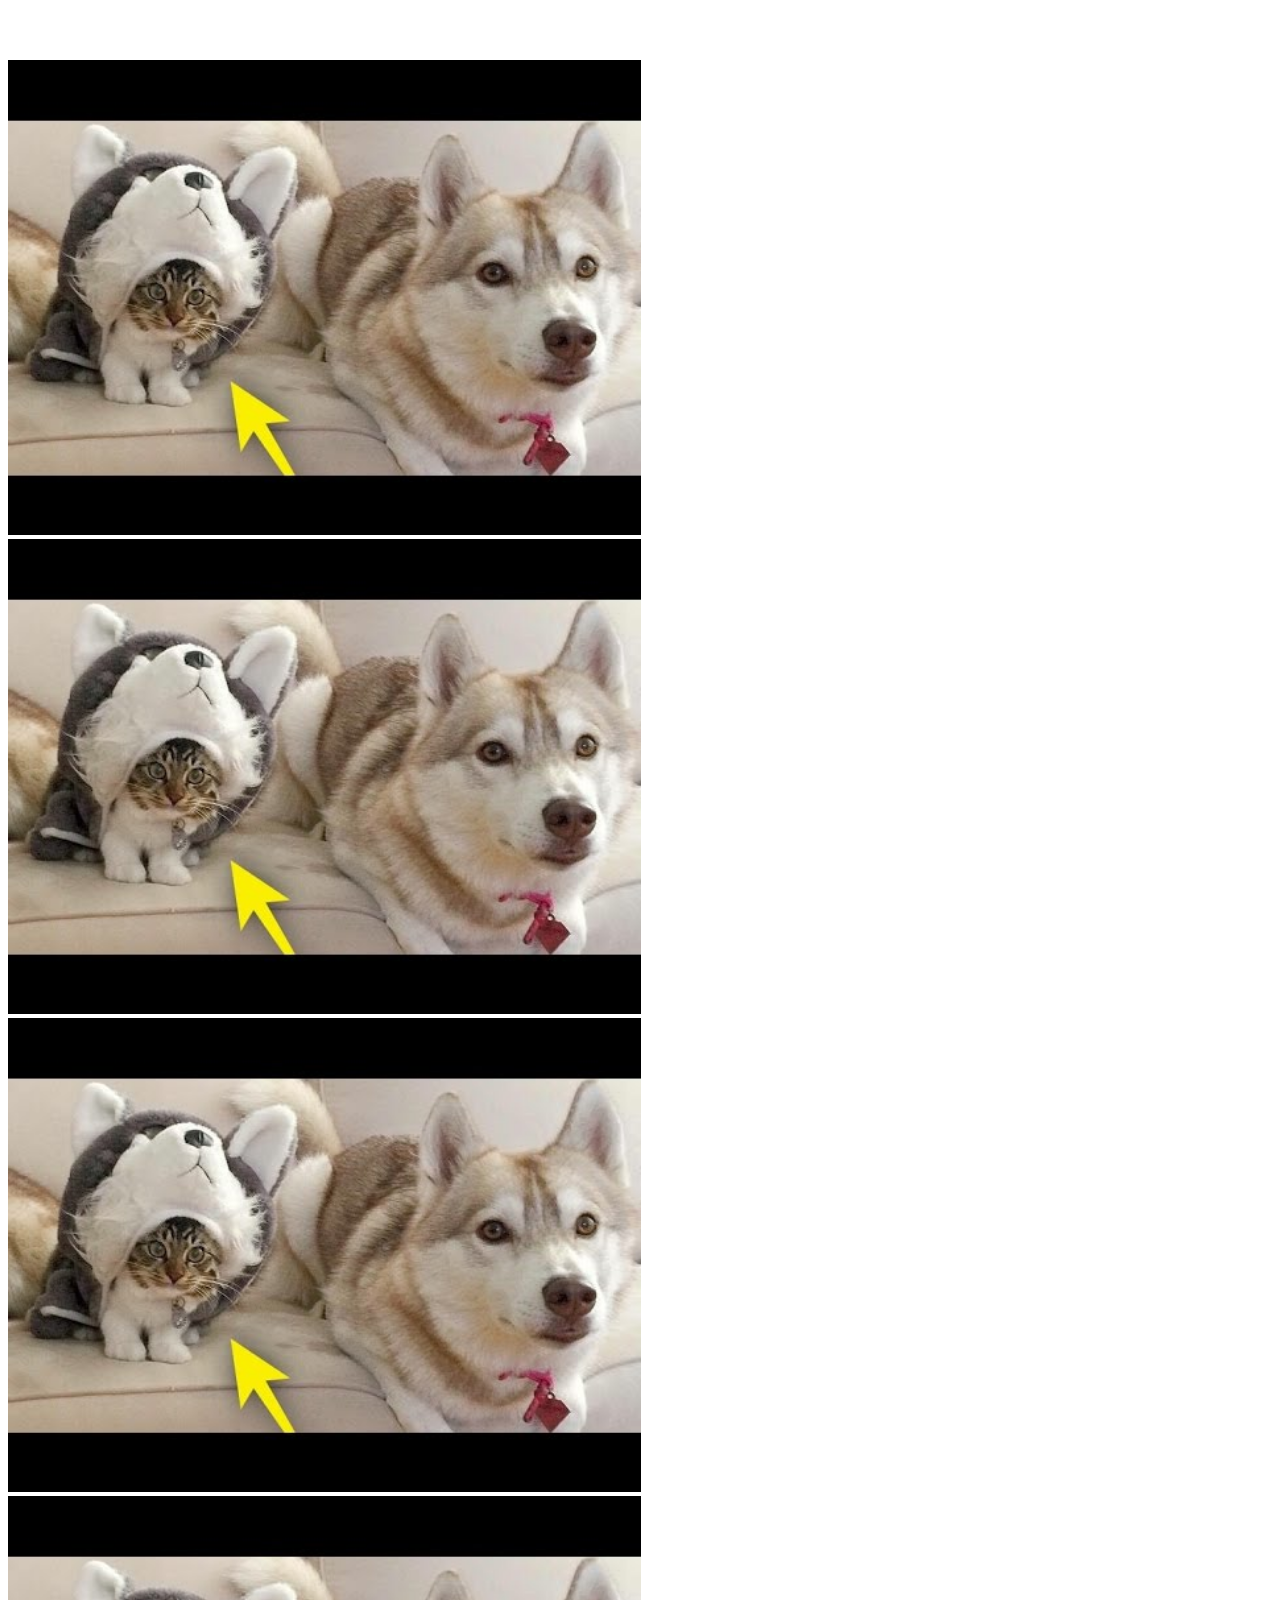
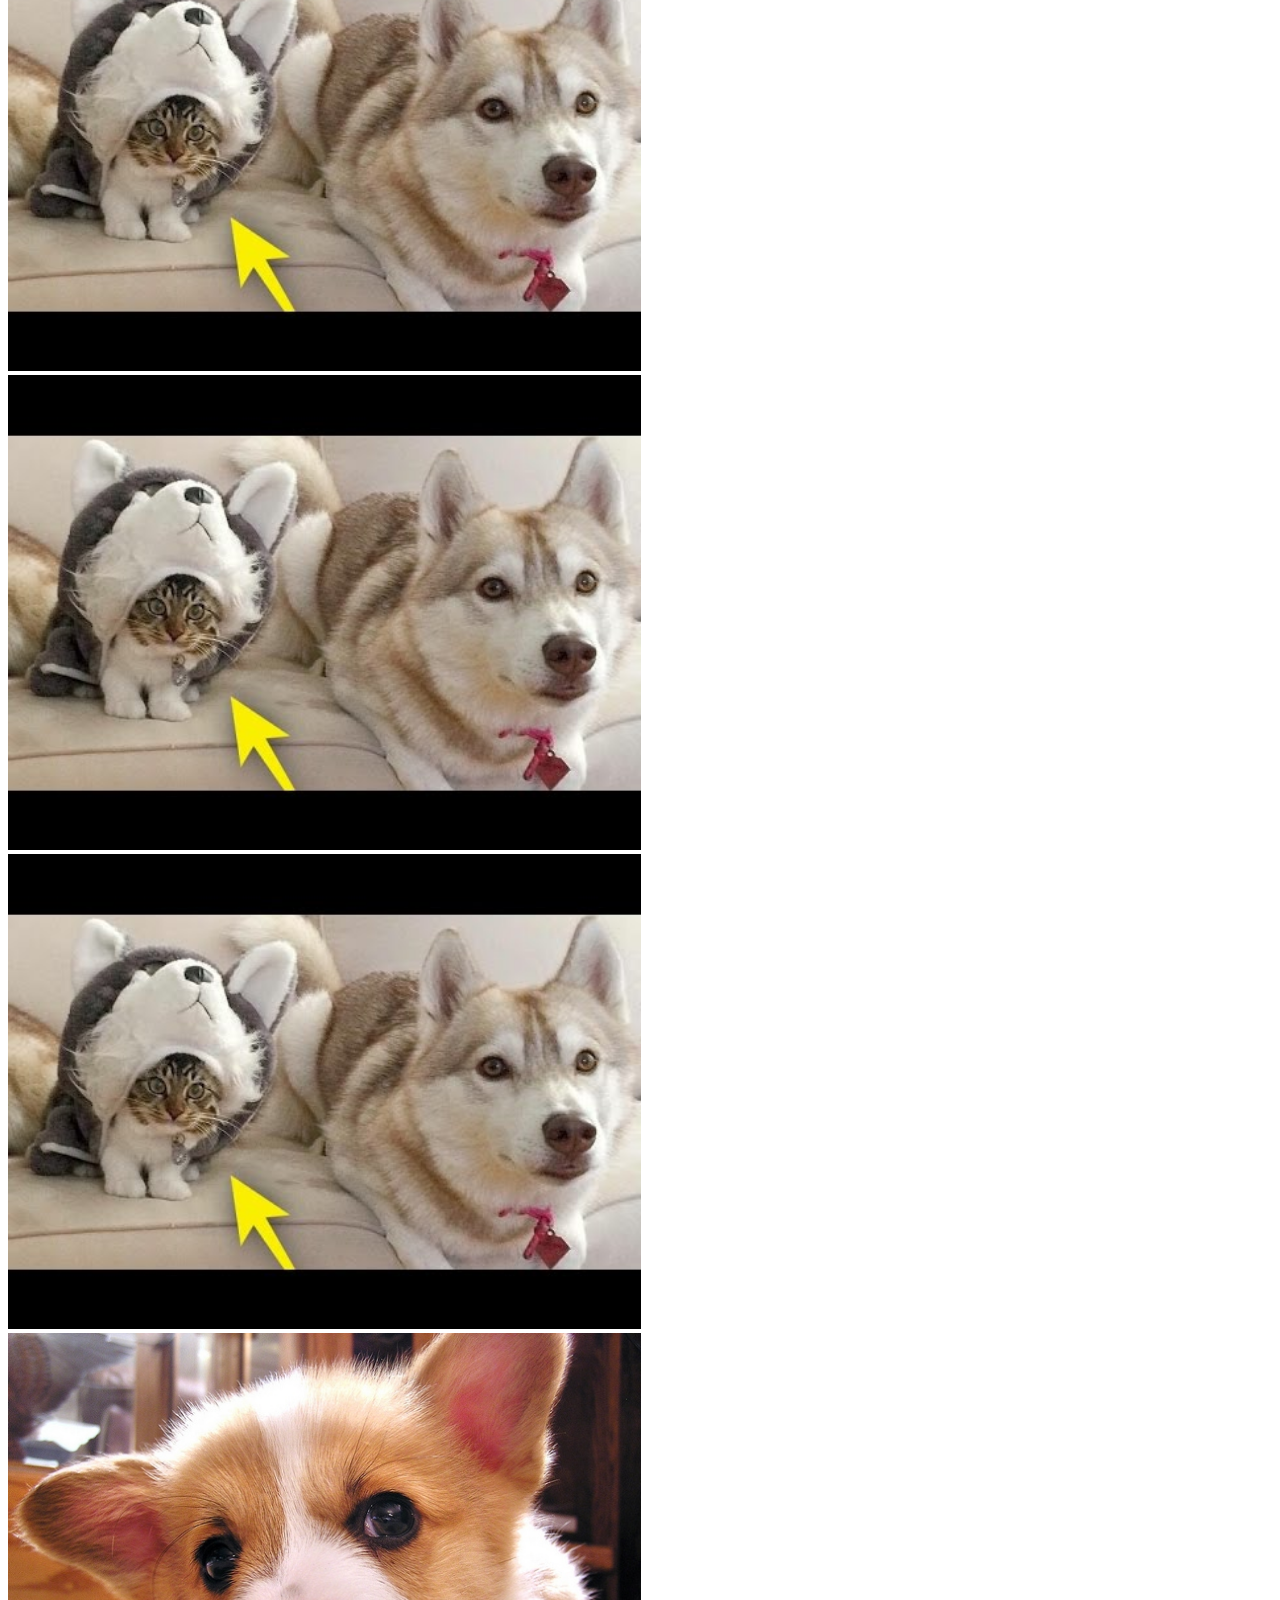
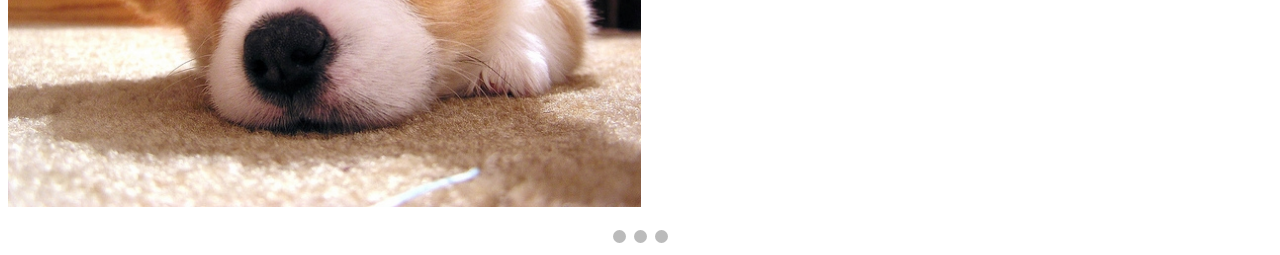
<file: dante9527/WebContent/View/pratice.html>
<!DOCTYPE html>
<html>
<head>
<meta charset="UTF-8">
<link href="pratice.css" rel="stylesheet">
<script type="text/javascript" src="pratice.js"></script>
<script type="text/javascript" scr="jquery.mobile-1.4.5.js"></script>
<script type="text/javascript" scr="jquery.mobile-1.4.5.min.js"></script>
<title>練習</title>
</head>
<body>
<div class="size">
	<span class="slideshow-container">
	
		<span class="mySlides fade">
				<span class="numbertext"></span>
				<img src="2.jpg" style="width:633px" height:418px">
				<img src="2.jpg" style="width:633px" height:418px">
				<img src="2.jpg" style="width:633px" height:418px">
				<img src="2.jpg" style="width:633px" height:418px">
				<img src="2.jpg" style="width:633px" height:418px">
				<img src="2.jpg" style="width:633px" height:418px">
				<img src="1.jpg" style="width:633px" height:418px">
				<span class="text"></span>
		</span>

		<span class="mySlides fade" style="display: none">
				<div class="numbertext"></div>
				<img src="1.jpg" style="width:633px height:418px">
				<img src="1.jpg" style="width:633px height:418px">
				<img src="1.jpg" style="width:633px height:418px">
				<img src="1.jpg" style="width:633px height:418px">
				<img src="1.jpg" style="width:633px height:418px">
				<img src="1.jpg" style="width:633px height:418px">

				<span class="text"></span>
		</span>

		<span class="mySlides fade" style="display: none">
				<span class="numbertext"></span>
				<img src="4.jpg" style="width: 33%">
				<img src="4.jpg" style="width: 33%">
				<img src="4.jpg" style="width: 33%">
				<img src="4.jpg" style="width: 33%">
				<img src="4.jpg" style="width: 33%">
				<img src="4.jpg" style="width: 33%">
				<span class="text"></span>
			 
		</div>

		<a class="prev" onclick="plusSlides(-1)">&#10094;</a> <a class="next"
			onclick="plusSlides(1)">&#10095;</a>
	</div>
	<br>

	<div style="text-align: center">
		<span class="dot" onclick="currentSlide(1)"></span> <span class="dot"
			onclick="currentSlide(2)"></span> <span class="dot"
			onclick="currentSlide(3)"></span>
		</div>
		
	</div>
</body>
</html>
</file>
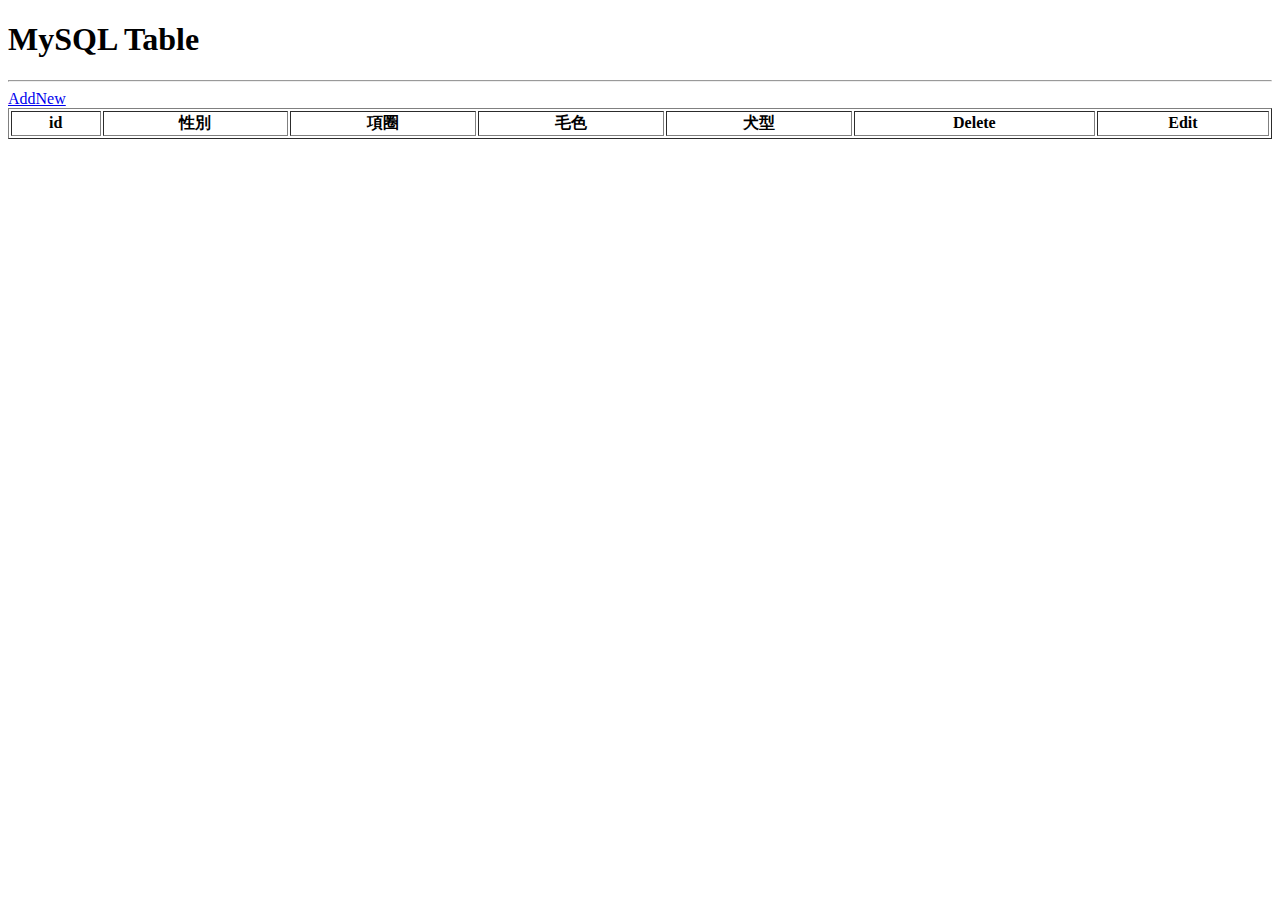
<file: dante9527/WebContent/View/view_MySQLTable.html>
<!DOCTYPE html>
<html>
	<head>
		<mate charset = "UTF-8">
	</head>
	<body>
	<h1>MySQL Table</h1><hr />
	<a href="http://localhost:8080/dante9527/View/view_MySQLTable_Add.html">AddNew</a>
	<table border='1' width='100%'>
		<tr>
			<th align='center'>id</th>
			<th>�ʧO</th>
			<th>����</th>
			<th>���</th>
			<th>����</th>
			<th>Delete</th>
			<th>Edit</th>
		</tr>
</file>
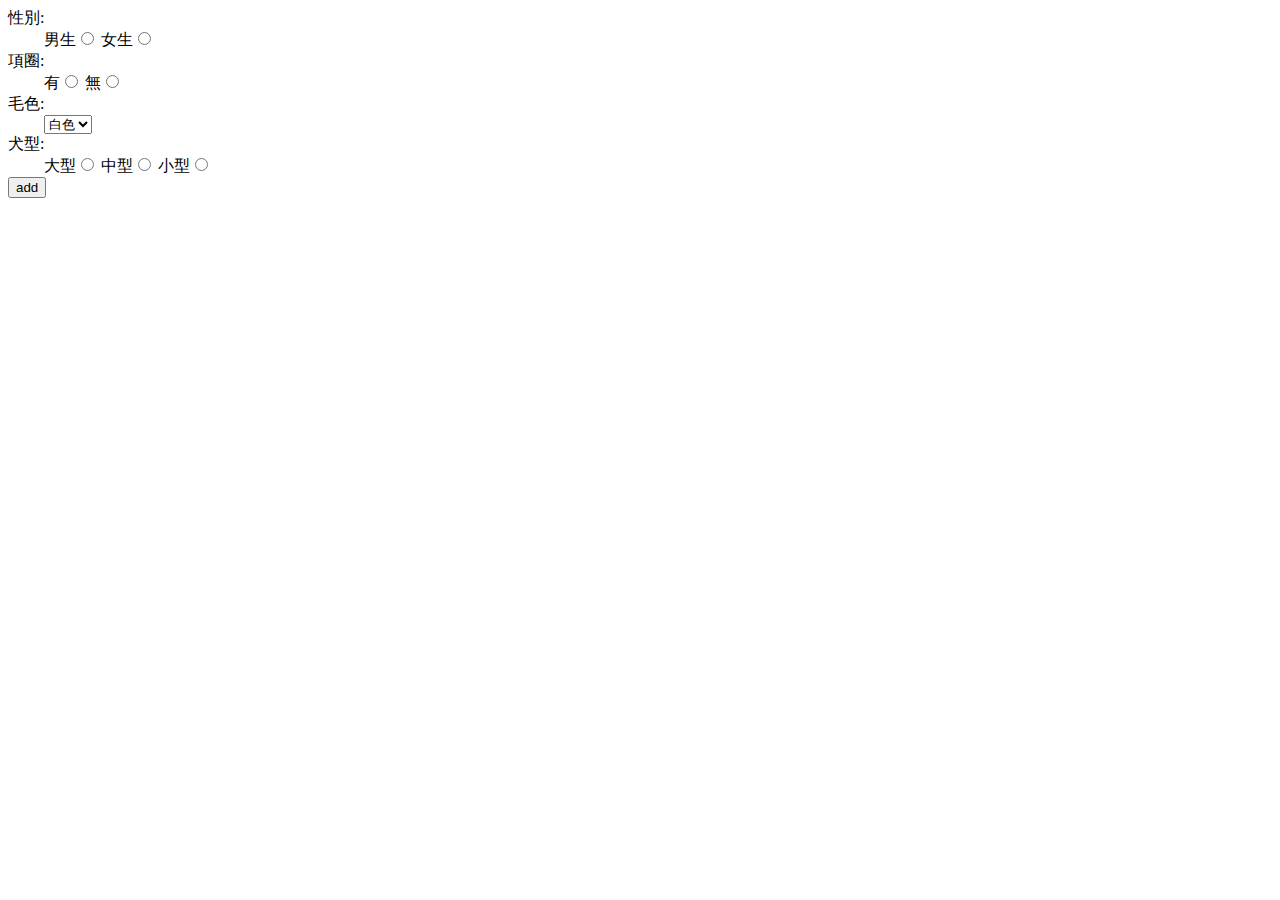
<file: dante9527/WebContent/View/view_MySQLTable_Add.html>
<!DOCTYPE html>
<html>
	<head>
		<meta charset="UTF-8">
		<title>Add new MySQL User</title>
	</head>
	<body>
		<form action="http://localhost:8080/dante9527/Controll">
	<!-- 	浪浪描述: <br> -->
		性別:<br>
&nbsp;&nbsp;&nbsp;&nbsp;&nbsp;&nbsp;&nbsp;&nbsp;&nbsp;男生<input type='radio' name = 'gender' value='m'> 
													     女生<input type='radio' name = 'gender' value='f'></br>
		
		項圈:<br>
&nbsp;&nbsp;&nbsp;&nbsp;&nbsp;&nbsp;&nbsp;&nbsp;&nbsp;有<input type='radio' name='Collar' value='Y' >    
													      無<input type='radio' name='Collar' value='N' > <br>
		毛色:<br>
&nbsp;&nbsp;&nbsp;&nbsp;&nbsp;&nbsp;&nbsp;&nbsp;&nbsp;<select name='color'>
													  <option value="white">白色</option>
												      <option value="orange">棕色</option>
												      <option value="gray">灰色</option>
													  <option value="mix">混色</option>
													  </select></br>
		犬型:<br> 
&nbsp;&nbsp;&nbsp;&nbsp;&nbsp;&nbsp;&nbsp;&nbsp;&nbsp;大型<input type='radio' name='size'      value ='Big' >
													      中型<input type='radio' name='size'      value ='M' >
													      小型<input type='radio' name='size'      value ='S' >
		<br>
		<input type='submit' name='type' value='add' >
		</form>
	</body>
</html>
</file>
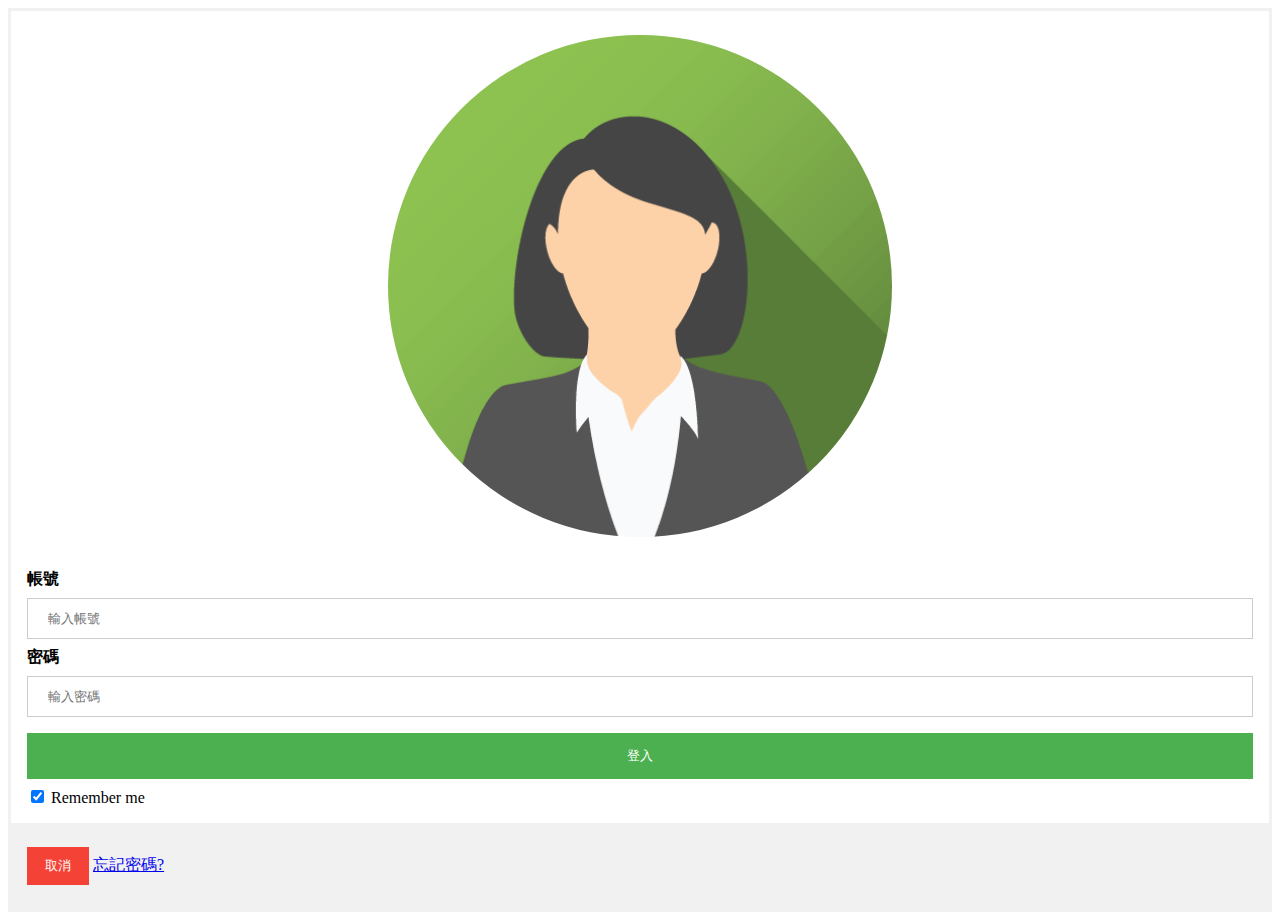
<file: dante9527/WebContent/View/pratice/pratice.html>
<!DOCTYPE HTML>
<html>
	<head>
	<meta charset="UTF-8">
	<link href="pratice.css" rel="stylesheet">
	</head>

	<body>
	  <form action="">

		<div class="imgcontainer">
			<img src="img_avatar2.png" class="avatar">
		</div>

		<div class="container">
			<label><b>帳號</b></label> <input type="text" placeholder="輸入帳號"
				name="uname" required> <label><b>密碼</b></label> <input
				type="password" placeholder="輸入密碼" name="psw" required>

			<button type="submit">登入</button>
			<input type="checkbox" checked="checked"> Remember me
		</div>

		<div class="container" style="background-color: #f1f1f1">
			<button type="button" class="cancelbtn">取消</button>
			<span class="psw"> <a href="#">忘記密碼?</a></span>
		</div>
	  </form>








	</body>



</html>
</file>
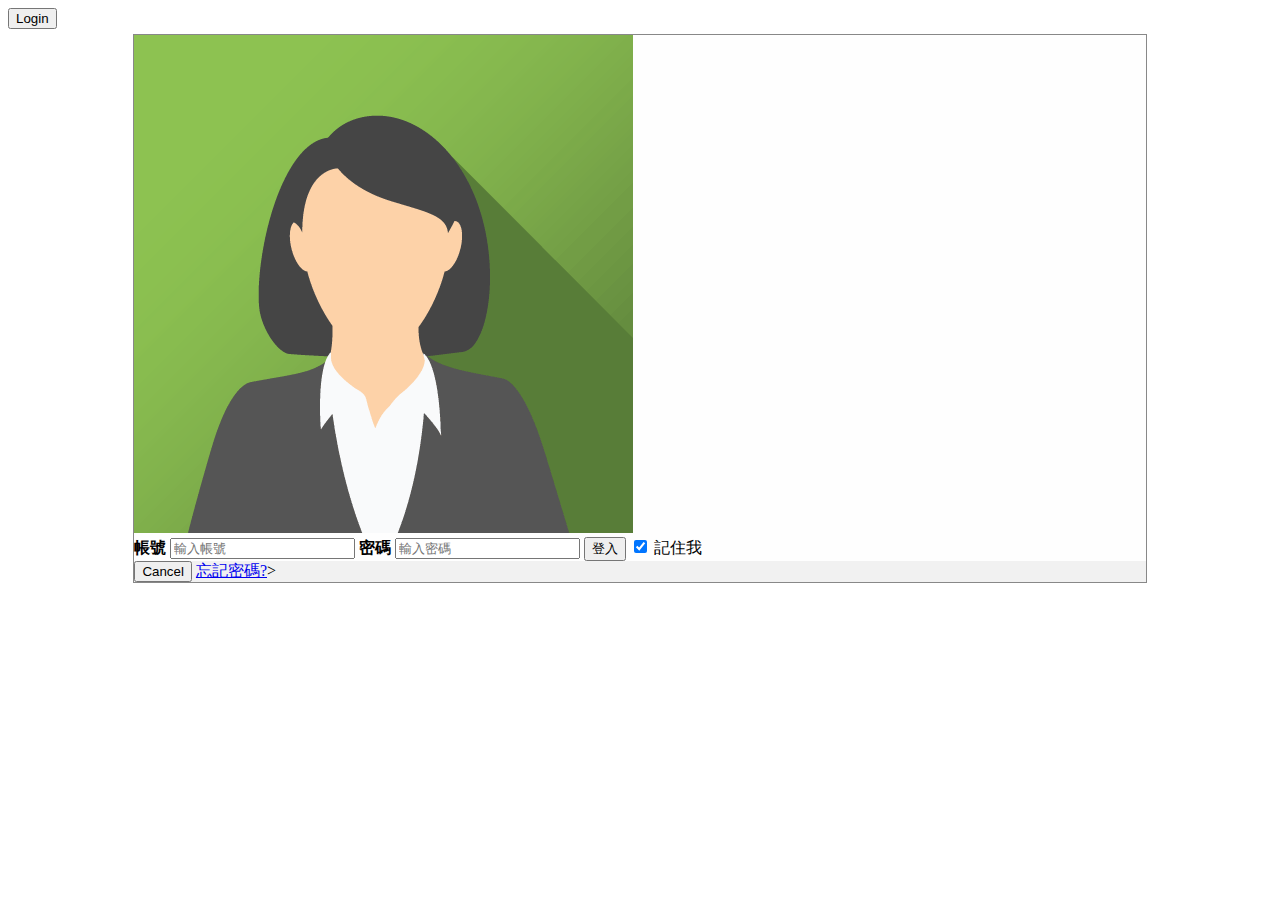
<file: dante9527/WebContent/View/pratice/pratice01.html>
<!DOCTYPE html>
<html>
	<head>
	<meta charset="UTF-8">
	<link href="pratice01.css" rel="stylesheet">
	<title>彈出表單</title>
	</head>
	
	<body>
		<button onclick="document.getElementById("id01").style.display='block'">Login</button>

		<div id="id01" class="modal">
			 <span onclick="document.getElementById('id01').style.display='none'" class="close" title="Close Modal">&times;</span>

		</div>
		
		<!-- Modal Content -->
		<form class="modal-content animate" action="">
			<div class="imgcontainer">
				<img src="img_avatar2.png" alt="Avatar" class="avatar">
			</div>
			
		<div class="container">
		     <label><b>帳號</b></label>
		     <input type="text" placeholder="輸入帳號" name="uname" required>
		
		     <label><b>密碼</b></label>
		     <input type="password" placeholder="輸入密碼" name="psw" required>
		
		     <button type="submit">登入</button>
		     <input type="checkbox" checked="checked"> 記住我
    </div>
    
    <div class="container" style="background-color:#f1f1f1">
    	<button type="button" onclick="document.getElementById('id01').style.display='none' class="cancelbtn">Cancel</button>
    	<span class="psw"><a href="#">忘記密碼?</a>></span>
    </div>
    </form>
    
    
    <script>
    var modal = document.getElementById('id01');
	
    /*當點擊範圍外 就關閉它*/
    window.onclick = function(event){
    	if(event.target == model){
    		modal.style.display="none";
    	}
    }
    </script>
</body>
</html>
</file>
<file: dante9527/WebContent/View/pratice.css>
/* �ۿO�� container */
.slideshow-container {


  box-sizing: border-box;
}
.size{
	margin-top: 60px;

}
/* �U�@�� & �W�@�� ���s */
.prev, .next {
  cursor: pointer; 
  position: absolute;
  top: 50%;
  width: auto;
  margin-top: -22px;
  margin-left:-30px;
  padding: 16px;
  color: white;
  font-weight: bold;
  font-size: 18px;
  transition: 0.6s ease;
  border-radius: 0 3px 3px 0;
}
/* Position the "next button" to the right */
.next {
  right: 0;
  border-radius: 3px 0 0 3px;
}

/* On hover, add a black background color with a little bit see-through */
.prev:hover, .next:hover {
  background-color: rgba(0,0,0,0.8);
}

/* Caption text */
.text {
  color: #f2f2f2;
  font-size: 15px;
  padding: 8px 12px;
  position:absolute;
  bottom: 8px;
  width:100%;
  text-align: center;
}

/* The dots/bullets/indicators */
.dot {
  cursor:pointer;
  height: 13px;
  width: 13px;
  margin: 0 2px;
  background-color: #bbb;
  border-radius: 50%;
  display: inline-block;
  transition: background-color 0.6s ease;
}

.active, .dot:hover {
  background-color: #717171;
}

/* Fading animation */
.fade {
  -webkit-animation-name: fade;
  -webkit-animation-duration: 1.5s;
  animation-name: fade;
  animation-duration: 1.5s;
}


@-webkit-keyframes fade {
  from {opacity: .4} 
  to {opacity: 1}
}

@keyframes fade {
  from {opacity: .4} 
  to {opacity: 1}
}
</file>
<file: dante9527/WebContent/View/pratice/pratice.css>
/* ������� */
form {
    border: 3px solid #f1f1f1;
}

/* ���檺���e�׳]�w */
input[type=text], input[type=password] {
    width: 100%;
    padding: 12px 20px;
    margin: 8px 0;
    display: inline-block;
    border: 1px solid #ccc;
    box-sizing: border-box;
}
/* ���s���˦� */
button {
    background-color: #4CAF50;
    color: white;
    padding: 14px 20px;
    margin: 8px 0;
    border: none;
    cursor: pointer;
    width: 100%;
}
/*(����)���s���˦�*/
.cancelbtn {
    width: auto;
    padding: 10px 18px;
    background-color: #f44336;
}
/*�N���e�\�m����*/
.imgcontainer {
    text-align: center;
    margin: 24px 0 12px 0;
}
/* �Y�� image */
img.avatar {
    width: 40%;
    border-radius: 50%;
}
/* Add padding to containers */
.container {
    padding: 16px;
}
/* �p�G�ù��ؤo�p��300px�H�U�A�󴫫��s�˦� */
@media screen and (max-width: 300px) {
    span.psw {
        display: block;
        float: none;
    }
    .cancelbtn {
        width: 100%;
    }
}
</file>
<file: dante9527/WebContent/View/pratice/pratice01.css>
/* The �u�X���I�� (background) */
.modal {
    display: none; /* Hidden by default */
    position: fixed; /* Stay in place */
    z-index: 1; /* Sit on top */
    left: 0;
    top: 0;
    width: 100%; /* Full width */
    height: 100%; /* Full height */
    overflow: auto; /* Enable scroll if needed */
    background-color: rgb(0,0,0); /* Fallback color */
    background-color: rgba(0,0,0,0.4); /* Black w/ opacity */
    padding-top: 60px;
}
.modal-content {
    background-color: #fefefe;
    margin: 5px auto; /* 15% from the top and centered */
    border: 1px solid #888;
    width: 80%; /* Could be more or less, depending on screen size */
}
/* ���������s */
.close {
    /* Position it in the top right corner outside of the modal */
    position: absolute;
    right: 25px;
    top: 0; 
    color: #000;
    font-size: 35px;
    font-weight: bold;
}
/* Close button on hover */
.close:hover,
.close:focus {
    color: red;
    cursor: pointer;
}

/* �Y��ʵe */
.animate {
    -webkit-animation: animatezoom 0.4s;
    animation: animatezoom 0.4s
}
@-webkit-keyframes animatezoom {
    from {-webkit-transform: scale(0)} 
    to {-webkit-transform: scale(1)}
}
@keyframes animatezoom {
    from {transform: scale(0)} 
    to {transform: scale(1)}
}
</file>
